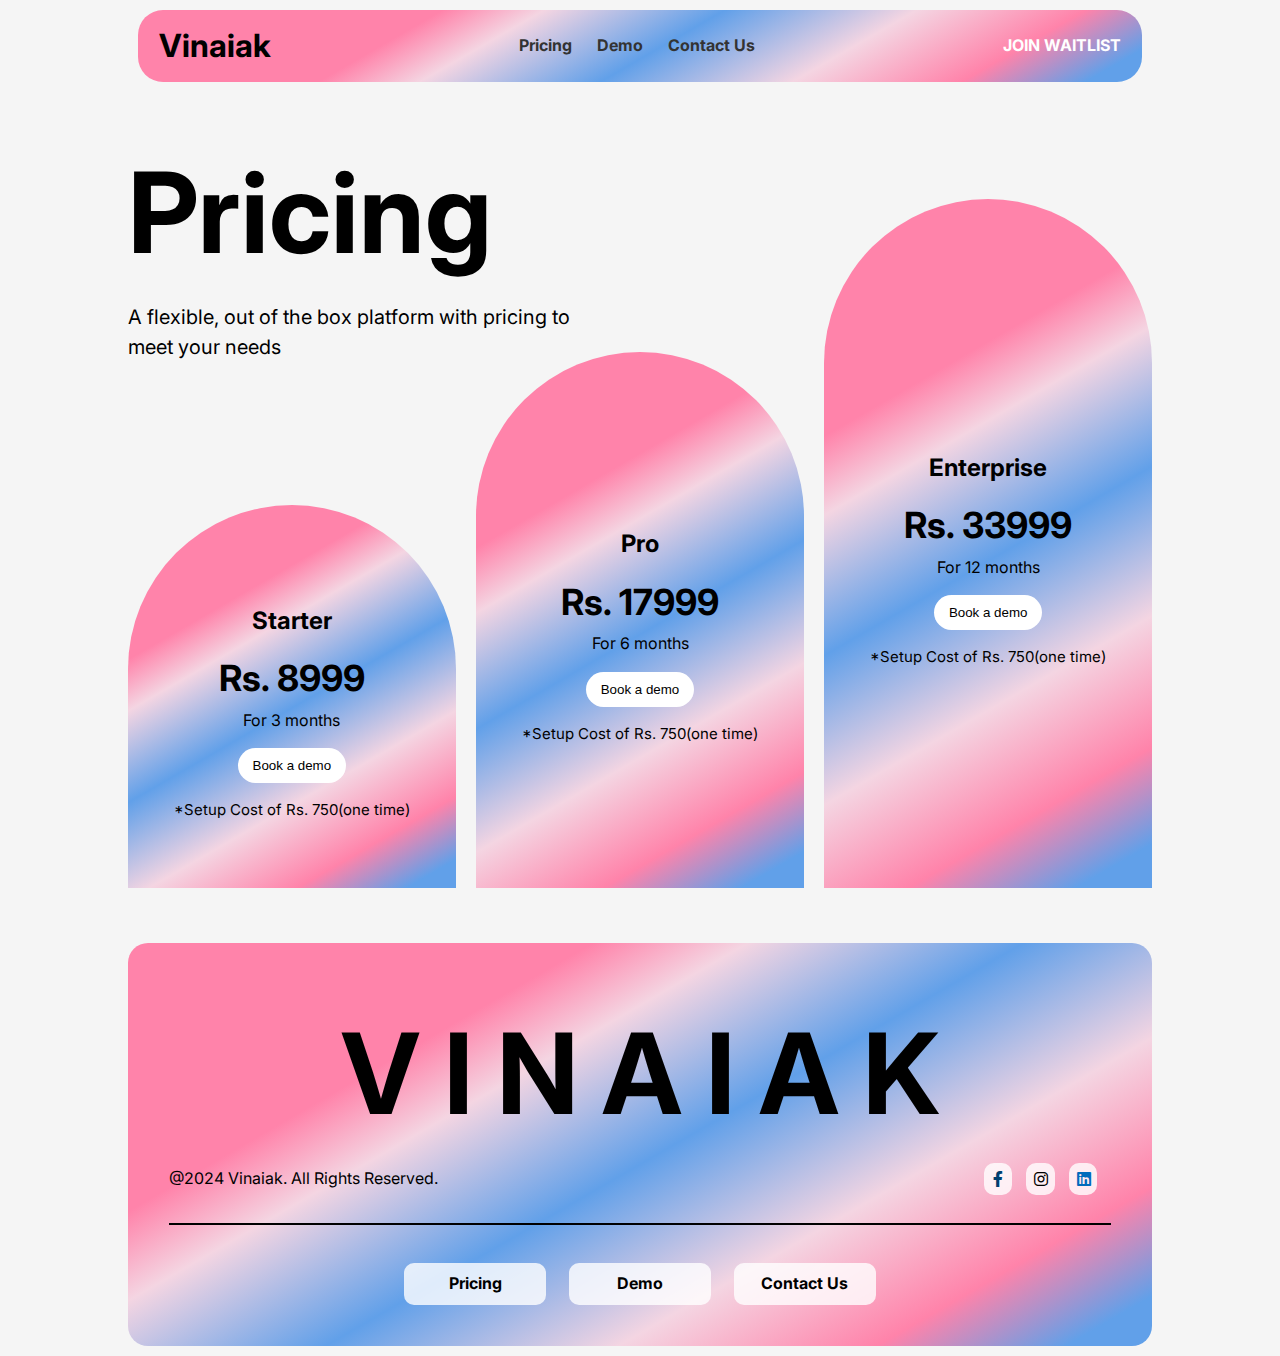
<file: index.html>
<!DOCTYPE html>
<html lang="en">
<head>
  <meta charset="UTF-8">
  <meta name="viewport" content="width=device-width, initial-scale=1.0">
  <title>Pricing</title>
  <link rel="stylesheet" href="styles.css">
  <link href="https://fonts.googleapis.com/css2?family=Inter:wght@200;700&display=swap" rel="stylesheet">

</head>
<body>
  <header>
    <nav>
      <h1>Vinaiak</h1>
      <ul>
        <li><a href="#">Pricing</a></li>
        <li><a href="#">Demo</a></li>
        <li><a href="#">Contact Us</a></li>
      </ul>
      <ul>
        <li><a style="color: white;" href="#">JOIN WAITLIST</a></li>
      </ul>
    </nav>
  </header>
  <main>
    <section class="pricing-section">
    <div class = "top">
        <h2>Pricing</h2>
      <p style="font-size: 20px; line-height: 1.5;">A flexible, out of the box platform with pricing to meet your needs<p>

    </div>
      
      <div class="cards">
        <div class="card starter">
          <h3>Starter</h3>
          <div>
            <p class="price">Rs. 8999</p>
            <p>For 3 months</p>
          <button class="book-btn">Book a demo</button>
          <p style="font-size: 15px;">*Setup Cost of Rs. 750(one time)</p>

        </div>
        </div>
        <div class="card pro">
            <h3>Pro</h3>
            <div>
              <p class="price">Rs. 17999</p>
              <p>For 6 months</p>
            <button class="book-btn">Book a demo</button>
            <p style="font-size: 15px;">*Setup Cost of Rs. 750(one time)</p>
        </div>
        </div>
        <div class="card enterprise">
            <h3>Enterprise</h3>
            <div>
              <p class="price">Rs. 33999</p>
              <p>For 12 months</p>
            <button class="book-btn">Book a demo</button>
            <p style="font-size: 15px;">*Setup Cost of Rs. 750(one time)</p>

        </div>
        </div>
      </div>
    </section>  
  </main>
  <div id="footer-placeholder"></div>
  <script>
    // JavaScript to load footer.html
    fetch('footer.html')
      .then(response => response.text())
      .then(html => {
        document.getElementById('footer-placeholder').innerHTML = html;
      });
  </script>
  <script src="index.js"></script>
</body>
</html>
</file>
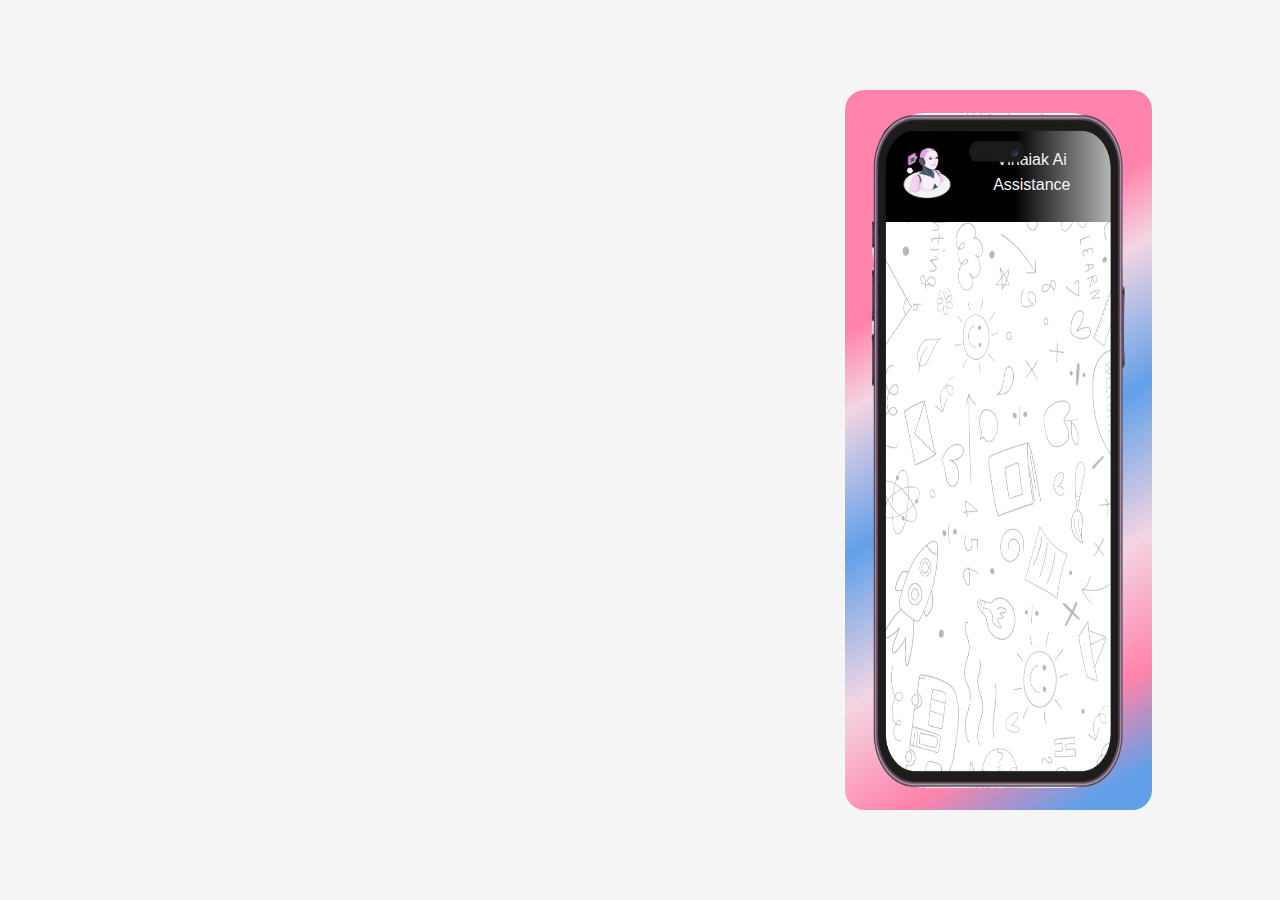
<file: chatbot.html>
<!DOCTYPE html>
<html lang="en">
<head>
    <meta charset="UTF-8">
    <meta http-equiv="X-UA-Compatible" content="IE=edge">
    <meta name="viewport" content="width=device-width, initial-scale=1.0">
    <link rel="stylesheet" href="chatbot.css">
    <title>Document</title>
</head>
<body>
    <div class = "parent">
        <div class = "first">
        </div>
        <div class = "second">
            <div class = "chatbot">
                <img class = "phone" src="assets/rb_959.png" alt="phone" />
                <img class = "bg" src = "assets/2.png" alt="bg" />
                <div class = "header">
                    <img class = "ai_img" src="assets/rb_8247.png" alt="ai-img" />
                    <p>Vinaiak Ai Assistance</p>
                </div>
            </div>
        </div>
    </div>
</body>
</html>
</file>
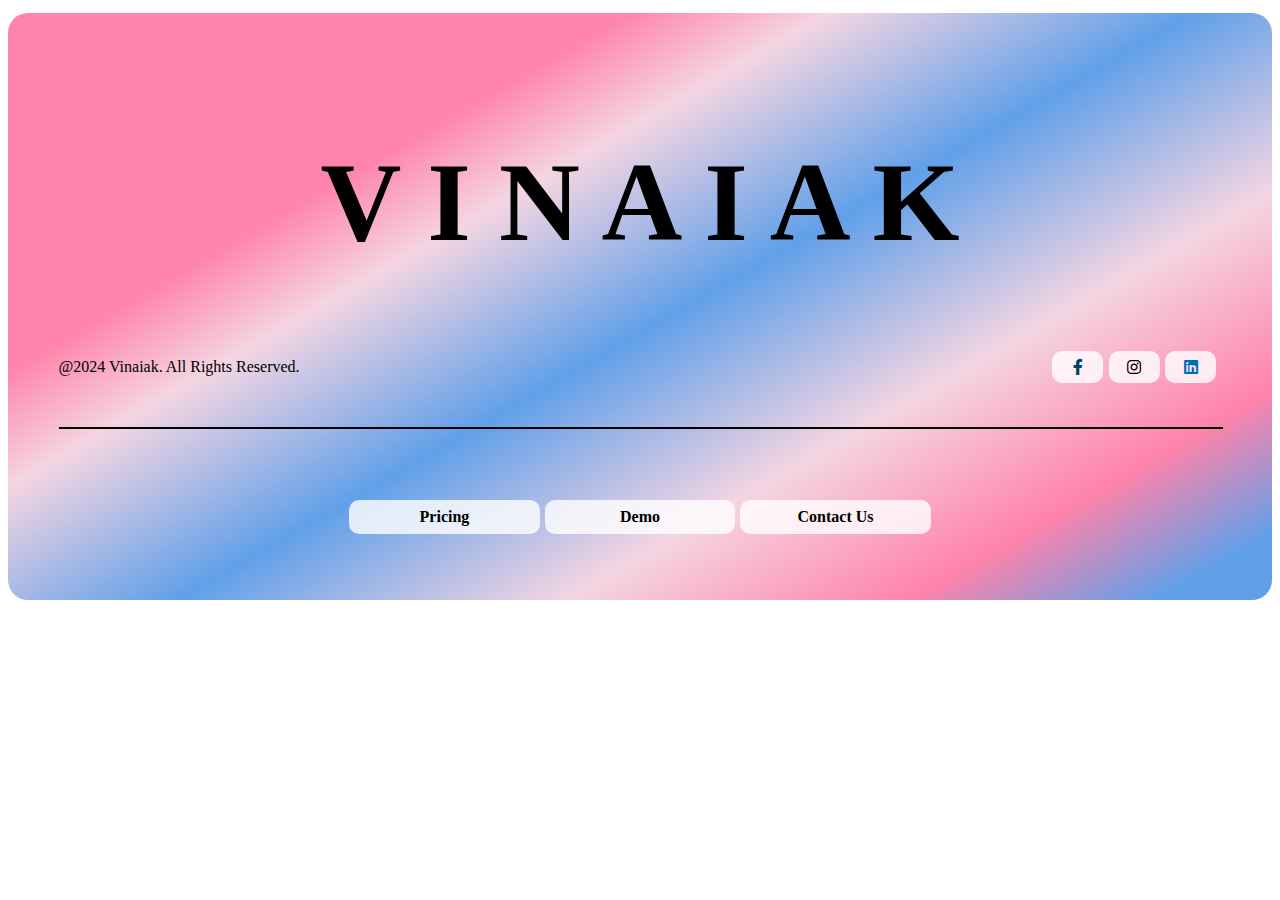
<file: footer.html>
<!DOCTYPE html>
<html lang="en">
<head>
    <meta charset="UTF-8">
    <meta http-equiv="X-UA-Compatible" content="IE=edge">
    <meta name="viewport" content="width=device-width, initial-scale=1.0">
    <link rel="stylesheet" href="footer.css">
    <link href="https://cdnjs.cloudflare.com/ajax/libs/font-awesome/6.0.0/css/all.min.css" rel="stylesheet">
    <title>Document</title>
</head>
<body>
    <div class = "footer-body">
        <h1 class = "com-name">V I N A I A K</h1>
        <div class="second">
            <p>@2024 Vinaiak. All Rights Reserved.</p>
            <div class = "logo">
                <i class="fa-brands fa-facebook-f each-logo" style="color: #004070;"></i>
                <i class="fa-brands fa-instagram each-logo"></i>
                <i class="fa-brands fa-linkedin each-logo" style="color: #016bbc;"></i>            
            </div>
        </div>
        <hr style="border: 1px solid black; width: 100%; margin-top: 3%">
        <div class="third">
            <p class="footer-box">Pricing</p>
            <p class="footer-box">Demo</p>
            <p class="footer-box">Contact Us</p>
        </div>
    </div>
</body>
</html>
</file>
<file: styles.css>
* {
    margin: 0;
    padding: 0;
    box-sizing: border-box;
  }
  
  body {
    font-family: "INTER" , sans-serif;
    line-height: 1.6;
    background-color: #f5f5f5;
    padding-left:10%; 
    padding-right:10%; 
  }
  
  nav {
    display: flex;
    justify-content: space-between;
    align-items: center;
    padding: 1% 2%  1% 2%;
    font-weight: bold;
    background: rgb(255,131,170);
    background: linear-gradient(150deg, rgba(255,131,170,1) 27%, rgba(244,213,226,1) 36%, rgba(97,160,233,1) 52%, rgba(244,213,226,1) 69%, rgba(255,131,170,1) 84%, rgba(97,160,233,1) 95%);
    border-radius: 25px;
    margin:1%;

  }
  
  nav ul {
    list-style: none;
    display: flex;
    gap: 25px;
  }
  
  nav a {
    text-decoration: none;
    color: #333;
  }

  main {
    padding-top: 3%;
  }
  
  .pricing-section h2 {
    font-size: 700%;
    font-family: "INTER" , sans-serif;
  }
  .pricing-section {
    text-align: start;
    position: relative;
    height:90vh;
  }

  .top{
    width: 50vh;
    position: absolute;
  }
  .cards {
    display: flex;
    justify-content: space-between;
    align-items: flex-end;
    gap: 2%;
    position: absolute;
    width: 100%;
    height:85vh;
  }

  .card{
    color: black;
    padding: 20px;
    display: flex;
    flex-direction: column;
    justify-content: center;
    text-align: center;
    align-items: center;
    width: 40%;
    padding-top: 5%;
    border-radius: 250px 250px 0% 0%; 
  }

  .starter{
    height: 50%;
    background: rgb(255,131,170);
    background: linear-gradient(150deg, rgba(255,131,170,1) 27%, rgba(244,213,226,1) 36%, rgba(97,160,233,1) 52%, rgba(244,213,226,1) 69%, rgba(255,131,170,1) 84%, rgba(97,160,233,1) 95%);
  }

  .pro{
    height: 70%;
    background: rgb(255,131,170);
    background: linear-gradient(150deg, rgba(255,131,170,1) 27%, rgba(244,213,226,1) 36%, rgba(97,160,233,1) 52%, rgba(244,213,226,1) 69%, rgba(255,131,170,1) 84%, rgba(97,160,233,1) 95%); 
  }

  .enterprise{
    height: 90%;
    background: rgb(255,131,170);
    background: linear-gradient(150deg, rgba(255,131,170,1) 27%, rgba(244,213,226,1) 36%, rgba(97,160,233,1) 52%, rgba(244,213,226,1) 69%, rgba(255,131,170,1) 84%, rgba(97,160,233,1) 95%);    
  }
  .card h3 {
    font-size: 24px;
    margin-bottom: 10px;
  }
  
  .price {
    font-size: 36px;
    font-weight: bold;
  }
  
  .book-btn {
    background-color: white;
    border-radius: 25px;
    border: none;
    color: black;
    padding: 10px 15px;
    margin: 15px 0;
    cursor: pointer;
  }
  
  .card ul {
    list-style: none;
    margin-top: 15px;
  }
  
  .card li {
    margin: 10px 0;
  }
</file>
<file: chatbot.css>
* {
    margin: 0;
    padding: 0;
    box-sizing: border-box;
  }
  
  body {
    font-family: "INTER", sans-serif;
    line-height: 1.6;
    background-color: #f5f5f5;
    padding-left: 10%;
    padding-right: 10%;
    height: 90vh;
  }
  
  .parent {
    display: flex;
    width: 100%;
    height: 80vh;
    margin-top: 10vh;
  }
  
  .first {
    width: 70%;
  }
  
  .second {
    background: rgb(255, 131, 170);
    background: linear-gradient(
      150deg,
      rgba(255, 131, 170, 1) 27%,
      rgba(244, 213, 226, 1) 36%,
      rgba(97, 160, 233, 1) 52%,
      rgba(244, 213, 226, 1) 69%,
      rgba(255, 131, 170, 1) 84%,
      rgba(97, 160, 233, 1) 95%
    );
    width: 30%;
    border-radius: 20px;
    display: flex;
    justify-content: center;
    align-items: center;
  }
  
  .phone {
    height: 75vh;
    width: 20vw;
    z-index: 4; 
    position: absolute;
  }
  
  .bg {
    height: 75vh;
    width:19vw;
    border-radius:50px;
    margin-left: 2%;
    z-index: 1;
    position: absolute;
  }

  .chatbot{
    height:75vh;
    width: 20vw;
    position: relative;
  }

  .header{
    z-index: 2;
    position: relative;
    background: rgb(0,0,0);
    background: linear-gradient(90deg, rgba(0,0,0,1) 58%, rgba(182,181,181,1) 100%);
    height:11vh;
    border-radius: 20px 20px 0px 0px;
    width:18vw;
    margin: 4%;
    display: flex;
    justify-content: space-evenly;
    align-items: center;
    text-align: center;
    color: #f5f5f5;
    padding: 4%;
  }
  
  .ai_img{
    height: 8vh;
    padding: 1vh;

  }
</file>
<file: footer.css>
.footer-body{
    display: flex;
    flex-direction: column;
    height: 50%;
    background: rgb(255,131,170);
    background: linear-gradient(150deg, rgba(255,131,170,1) 27%, rgba(244,213,226,1) 36%, rgba(97,160,233,1) 52%, rgba(244,213,226,1) 69%, rgba(255,131,170,1) 84%, rgba(97,160,233,1) 95%);
    width:auto;
    justify-content: center;
    padding: 4%;
    align-items: center;
    margin-top: 1%;
    margin-bottom: 1%;
    border-radius: 20px;
  }

  .com-name{
    font-size: 700%;
  }

  .second{
    display:flex;
    justify-content: space-between;
    align-items: center;
    width: 100%;
  }


  .logo{
    display: flex;
    justify-content: space-evenly;
    align-items: center;
    width:15%;
  }

  .each-logo{
    width: 20%;
  height: 100%;
  border-radius: 10px;   
  background-color: #FFFFFFCC;
  text-align: center;
  padding: 8px;

  }

  .third{
    display: flex;
    justify-content: space-between;
    align-items: center;
    width: 50%;
    margin-top:4%;
  }

  .footer-box{
    width: 30%; 
  height: 100%;
  border-radius: 10px;   
  background-color: #FFFFFFCC;
  text-align: center;
  padding: 8px;
  font-weight: bold;
  }
</file>
